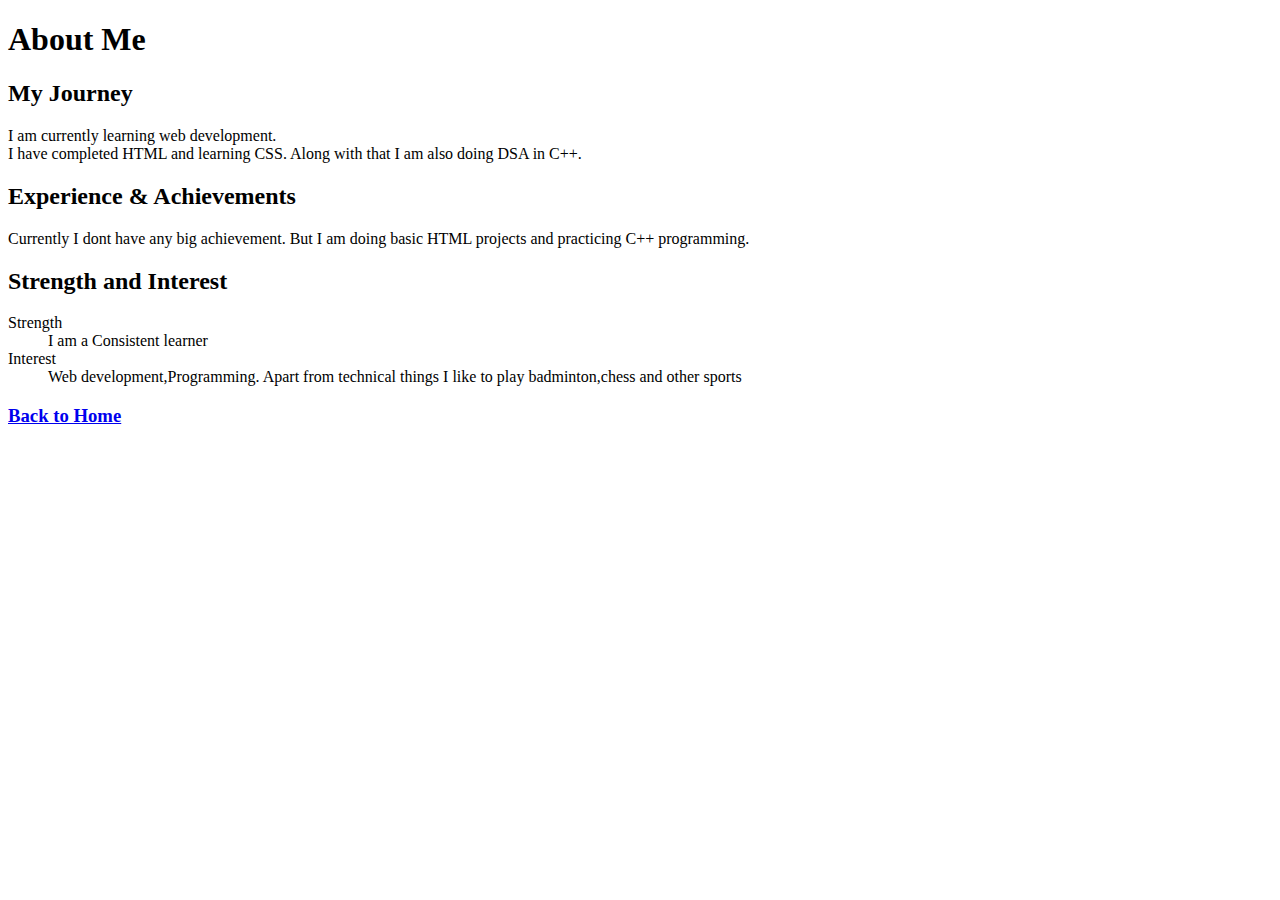
<file: about.html>
<!DOCTYPE html>
<html lang="en">
<head>
    <meta charset="UTF-8">
    <meta name="viewport" content="width=device-width, initial-scale=1.0">
    <title>About|Ashvin Kushwaha</title>
</head>
<body>
    <header>
        <h1>About Me</h1>
    </header>
    <main>
        <section>
            <h2>My Journey</h2>
            <p>
                I am  currently learning web development. <br>
                I have completed HTML and learning CSS.
                Along with that I am also doing DSA in C++.
            </p>
        </section>
        <section>
            <h2>Experience & Achievements</h2>
            <p>
                Currently I dont have any big achievement.
                But I am doing basic HTML projects and practicing C++ programming.
             
            </p>
        </section>
        <section>
            <h2>Strength and Interest</h2>
            <dl>
                <dt>Strength</dt>
                <dd> I am a Consistent learner</dd>
                <dt>Interest</dt>
                <dd>Web development,Programming.
                    Apart from technical things I like to play badminton,chess and other sports
                </dd>
            </dl>    

        </section>
        
        <section>
            <h3><a href="index.html">Back to Home</a></h3>
        </section>

    </main>

    
</body>
</html>
</file>
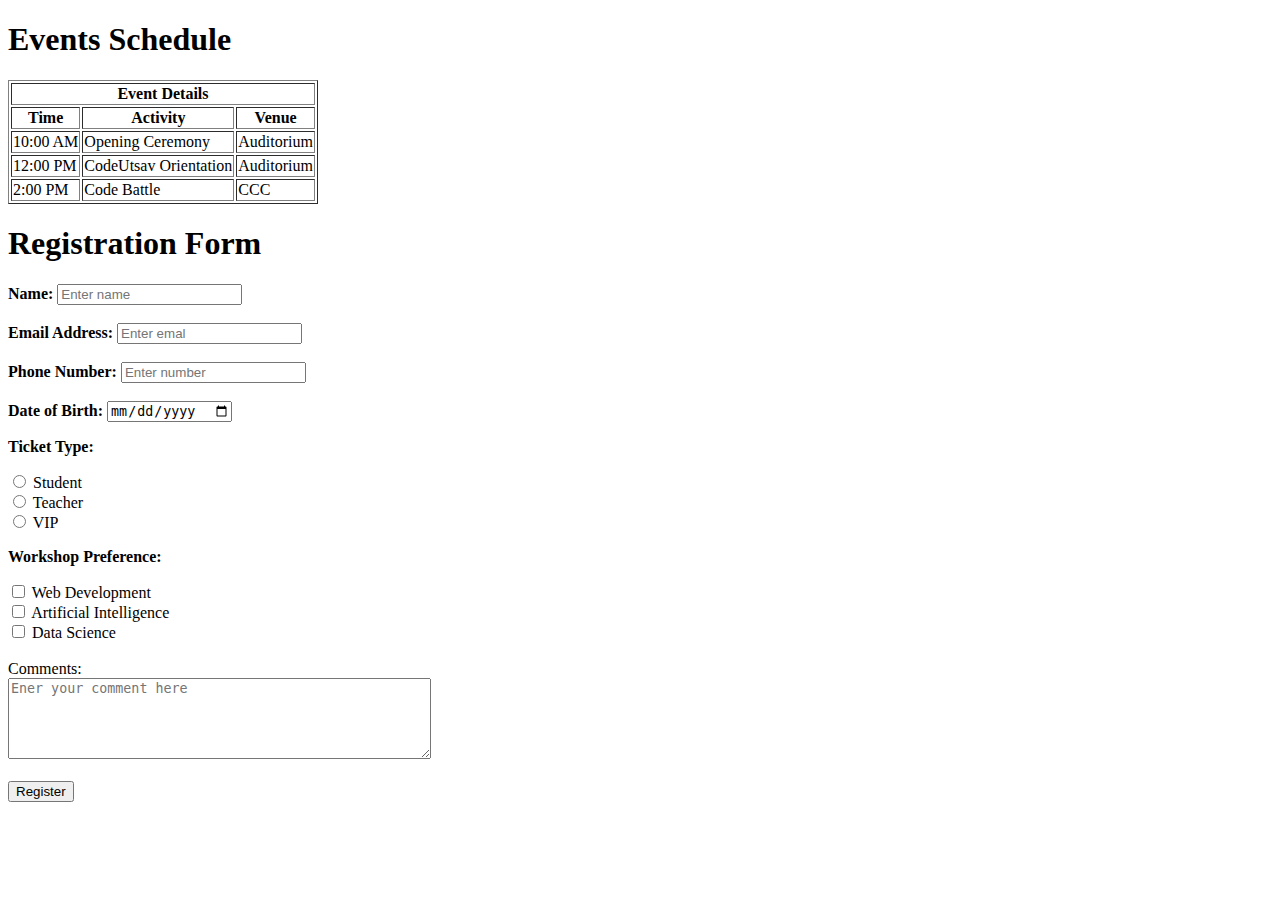
<file: Day 2/event.html>
<!DOCTYPE html>
<html lang="en">
<head>
    <meta charset="UTF-8">
    <meta name="viewport" content="width=device-width, initial-scale=1.0">
    <title>Event</title>
</head>
<body>
    <section>
        <h1>Events Schedule</h1>

        <table border="1">
            <thead>
                <tr>
                    <th colspan="3">Event Details</th>
                </tr>
                <tr>
                    <th>Time</th>
                    <th>Activity</th>
                    <th>Venue</th>
                </tr>
            </thead>
             
            <tbody>
                <tr>
                    <td>10:00 AM</td>
                    <td>Opening Ceremony</td>
                    <td>Auditorium</td>
                </tr>
                <tr>
                    <td>12:00 PM</td>
                    <td>CodeUtsav Orientation</td>
                    <td>Auditorium</td>
                </tr>
                <tr>
                    <td>2:00 PM</td>
                    <td>Code Battle</td>
                    <td>CCC</td>
                </tr>
            </tbody>
        </table>

    </section>

    <section>
        <h1>Registration Form</h1>
        <form action="">

            <label for="name"><b> Name:</b></label>
            <input type="text" id="name" placeholder="Enter name" name="name" required>
            <br><br>

            <label for="email"><b>Email Address:</b></label>
            <input type="email" id="email" placeholder="Enter emal" name="email"required>
            <br><br>

            <label for="number"><b>Phone Number:</b></label>
            <input type="number" name="number" id="number" name="number" placeholder="Enter number"required>
            <br><br>

            <label for="date"><b>Date of Birth:</b></label>
            <input type="date" name="date" id="date">
            <br>

            <p><b>Ticket Type:</b></p>

            <input type="radio" id="student" name="ticket" value="student">
            <label for="student">Student</label><br>
             
            <input type="radio" id="teacher"  name="ticket" value="teacher">
            <label for="teacher">Teacher</label><br>

            <input type="radio" id="vip" name="ticket" value="vip">
            <label for="vip">VIP</label>

            <p><b>Workshop Preference:</b></p>

            <input type="checkbox" id="web" name="workshop" value="web">
            <label for="web">Web Development</label><br>

            <input type="checkbox" id="ai" name="workshop" value="ai">
            <label for="ai">Artificial Intelligence</label><br>

            <input type="checkbox" id="data" name="workshop" value="data">
            <label for="data">Data Science</label><br><br>

            <label for="comment">Comments:</label><br>
            <textarea name="comment" id="comment" placeholder="Ener your comment here" rows="5" cols="50"></textarea><br><br>

            <button type="submit">Register</button>
        
        </form>

    </section>
</body>
</html>
</file>
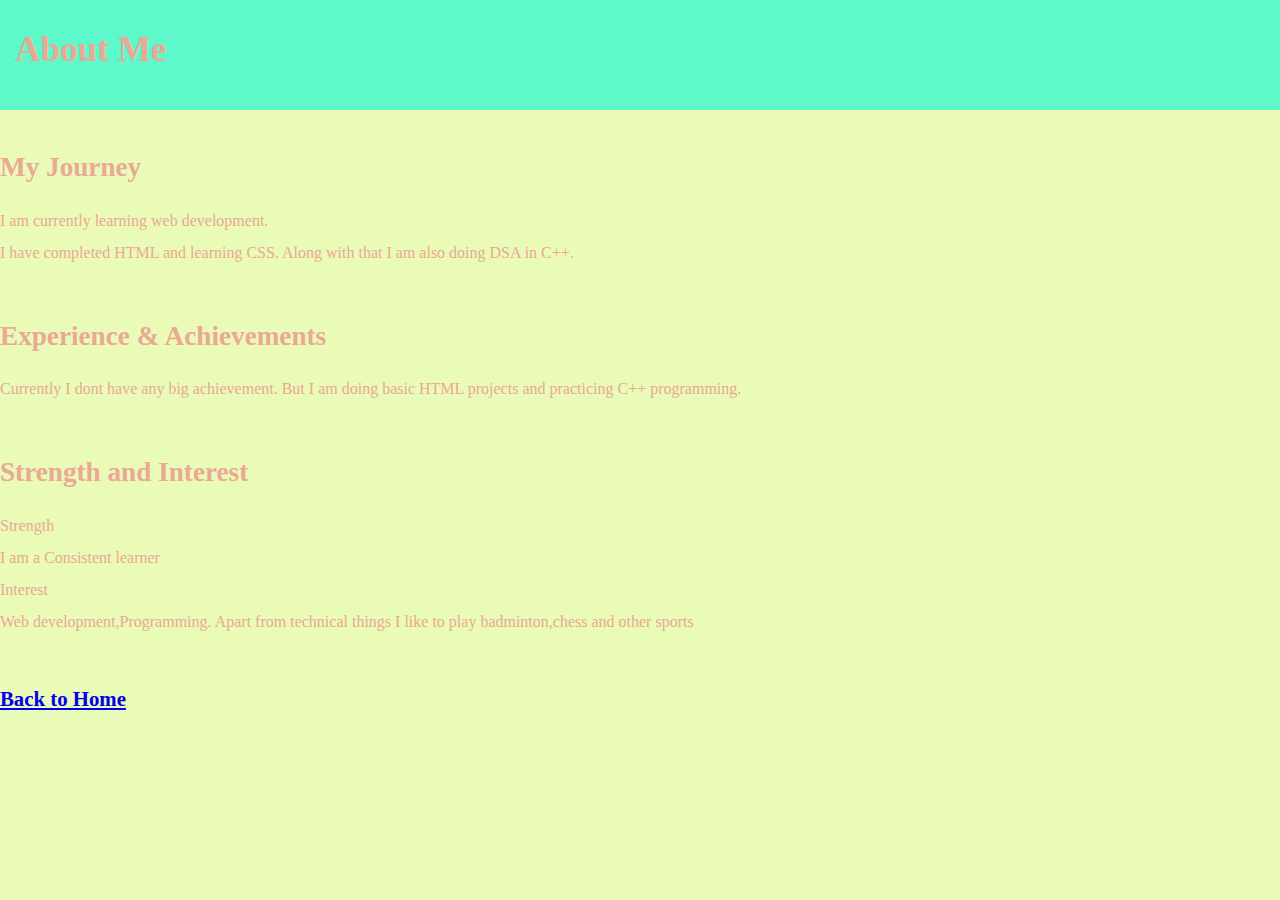
<file: Day 3/about.html>
<!DOCTYPE html>
<html lang="en">
<head>
    <meta charset="UTF-8">
    <meta name="viewport" content="width=device-width, initial-scale=1.0">
    <title>About|Ashvin Kushwaha</title>
    <link rel="stylesheet" href="style.css">
</head>
<body>
    <header>
        <h1>About Me</h1>
    </header>
    <main>
        <section>
            <h2>My Journey</h2>
            <p>
                I am  currently learning web development. <br>
                I have completed HTML and learning CSS.
                Along with that I am also doing DSA in C++.
            </p>
        </section>
        <section>
            <h2>Experience & Achievements</h2>
            <p>
                Currently I dont have any big achievement.
                But I am doing basic HTML projects and practicing C++ programming.
             
            </p>
        </section>
        <section>
            <h2>Strength and Interest</h2>
            <dl>
                <dt>Strength</dt>
                <dd> I am a Consistent learner</dd>
                <dt>Interest</dt>
                <dd>Web development,Programming.
                    Apart from technical things I like to play badminton,chess and other sports
                </dd>
            </dl>    

        </section>
        
        <section >
            <h3><a href="index.html">Back to Home</a></h3>
        </section>

    </main>

    
</body>
</html>
</file>
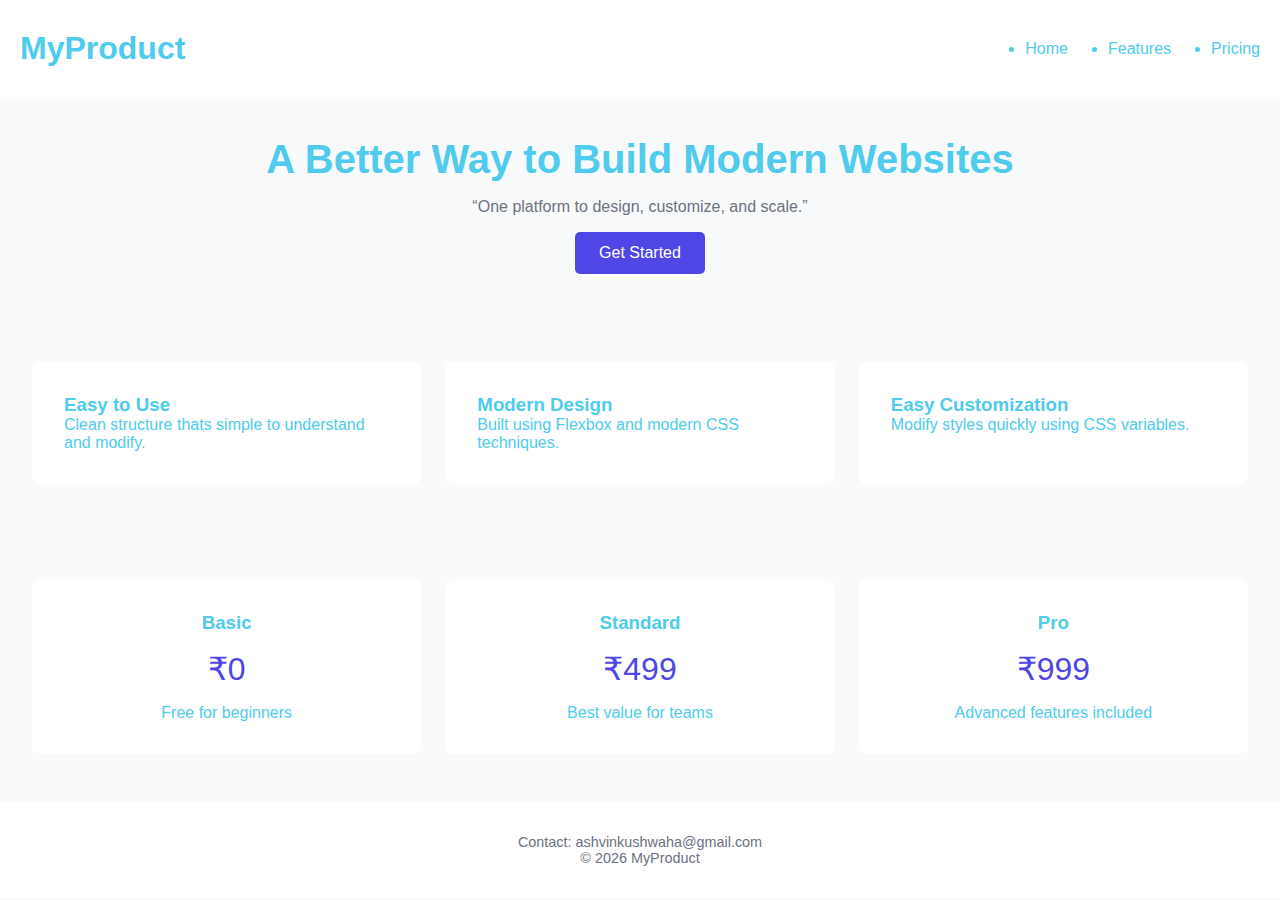
<file: Day 4/landing.html>
<!DOCTYPE html>
<html lang="en">
<head>
    <meta charset="UTF-8">
    <meta name="viewport" content="width=device-width, initial-scale=1.0">
    <title>Product Landing Page</title>
    <link rel="stylesheet" href="style.css">
</head>
<body>
    <header class="header">
        <h1 >MyProduct</h1>
        <nav>
          <ul class="links">
            <li><a href="#home">Home</a></li>
            <li><a href="#features">Features</a></li>
            <li><a href="#pricing">Pricing</a></li>
          </ul>
        </nav>
  </header>

  <section class="hero" id="home">
    <h2 class="hero-title">A Better Way to Build Modern Websites</h2>
    <p class="hero-text">“One platform to design, customize, and scale.”</p>
    <a href="#pricing" class="btn">Get Started</a>
  </section>

  <section class="features" id="features">
    <article class="card">
      <h3>Easy to Use</h3>
      <p>Clean structure thats simple to understand and modify.</p>
    </article>

    <article class="card">
      <h3>Modern Design</h3>
      <p>Built using Flexbox and modern CSS techniques.</p>
    </article>

    <article class="card">
      <h3>Easy Customization</h3>
      <p>Modify styles quickly using CSS variables.</p>
    </article>
  </section>

  <section class="pricing" id="pricing">
    <div class="price-card">
      <h3>Basic</h3>
      <p class="price">₹0</p>
      <p>Free for beginners</p>
    </div>

    <div class="price-card">
      <h3>Standard</h3>
      <p class="price">₹499</p>
      <p>Best value for teams</p>
    </div>

    <div class="price-card">
      <h3>Pro</h3>
      <p class="price">₹999</p>
      <p>Advanced features included</p>
    </div>
  </section>
   
  <footer class="footer">
    <p>Contact: ashvinkushwaha@gmail.com</p>
    <p>© 2026 MyProduct</p>
  </footer>
    
</body>
</html>
</file>
<file: Day 3/style.css>
*{
    margin:0;
    padding:0;
    box-sizing: border-box;
    
}

:root {
    --primary: #5d9edb;     
    --text: #eba895;       
    --background: #eafab7;
}


body {
    font-family: cursive;
    background-color: var(--background);
    color: var(--text);
    line-height: 2;
}

header {
    background-color: rgb(94, 249, 202);
    padding: 15px;
    margin-bottom: 20px;
    
}

nav {
    display: flex;
    justify-content: center;
    background-color: rrgb(234, 251, 102)
   
}

nav a {
    text-decoration: none;
    color: var(--text);
    font-weight: bold;
    padding-bottom: 4px;
    transition: color 0.3s ease, border-bottom 0.3s ease;
}

nav a:hover {
    color: var(--primary);
    border-bottom: 2px solid var(--primary);
}

img{
    width: 150px;
    height: 150px;
    border-radius:50%;
    object-fit: cover;
    display: block;
    margin: 20px auto;
}
.btn {
    display: inline-block;
    background-color: var(--primary);
    color: white;
    padding: 10px 20px;
    border-radius:5px;
    text-decoration: none;
    transition: background-color 0.3s ease, transform 0.2s ease;
}
.btn:hover {
    background-color: #c8d3f7;
    transform: translateY(-2px);
}
h1 {
    font-size: 2.2rem;
    margin-bottom: 10px;
}

h2 {
    font-size: 1.7rem;
    margin: 30px 0 10px;
}

h3 {
    font-size: 1.3rem;
    margin-bottom: 8px;
}

p {
    font-size: 1rem;
    margin-bottom: 15px;
}


section {
    margin-bottom: 40px;
}

article{
    background-color: rgb(209, 245, 177);
    padding: 20px;
    border-radius: 5px;
    border: 5px;
    margin-bottom: 20px;
}
</file>
<file: Day 4/style.css>
:root {
  --primary: #4f46e5;
  --dark: #4fcbed;
  --light: #f9fafb;
  --gray: #6b7280;
}

* {
  margin: 0;
  padding: 0;
  box-sizing: border-box;
  font-family: Arial, sans-serif;
}

body {
  background: var(--light);
  color: var(--dark);
}

.header {
  display: flex;
  justify-content: space-between;
  align-items: center;
  padding: 30px 20px;
  background: white;
}

.links {
  
  display: flex;
  gap: 40px;
}

.links a {
  text-decoration: none;
  color: var(--dark);
  transition: color 0.5;
}

.links a:hover {
  color: var(--primary);
}

.hero {
  text-align: center;
  padding: 40px 25px;
}

.hero-title {
  font-size: 40px;
   animation: slideUp 1s ease-out;
 
}

.hero-text {
  margin: 1rem 0;
  color: var(--gray);
}

.btn {
  display: inline-block;
  padding: 0.75rem 1.5rem;
  background: var(--primary);
  color: white;
  border-radius: 5px;
  text-decoration: none;
  transition: transform 0.3s;
}

.btn:hover {
  transform: scale(1.05);
  
}


.features {
  display: flex;
  gap: 1.5rem;
  padding: 3rem 2rem;
  flex-wrap: wrap;
}

.card {
  flex: 1;
  background: white;
  padding: 2rem;
  border-radius: 8px;
  transition: transform 0.3s;
}

.card:hover {
  transform: scale(1.03);
  
}


.pricing {
  display: flex;
  gap: 1.5rem;
  padding: 3rem 2rem;
  flex-wrap: wrap;
}

.price-card {
  flex: 1;
  background: white;
  padding: 2rem;
  border-radius: 8px;
  text-align: center;
 
}

.price-card:hover {
  transform: scale(1.05);
 
}

.price {
  font-size: 2rem;
  color: var(--primary);
  margin: 1rem 0;
}


/* Footer */
.footer {
  text-align: center;
  padding: 2rem;
  background: white;
  font-size: 0.9rem;
  color: var(--gray);
}

/* Animation */
@keyframes slideUp {
  from {
    opacity: 0;
    transform: translateY(30px);
  }
  to {
    opacity: 1;
    transform: translateY(0);
  }
}

/* Responsive */
@media (max-width: 768px) {
  .features,
  .pricing {
    flex-direction: column;
  }

  .hero-title {
    font-size: 2rem;
  }
}
</file>
